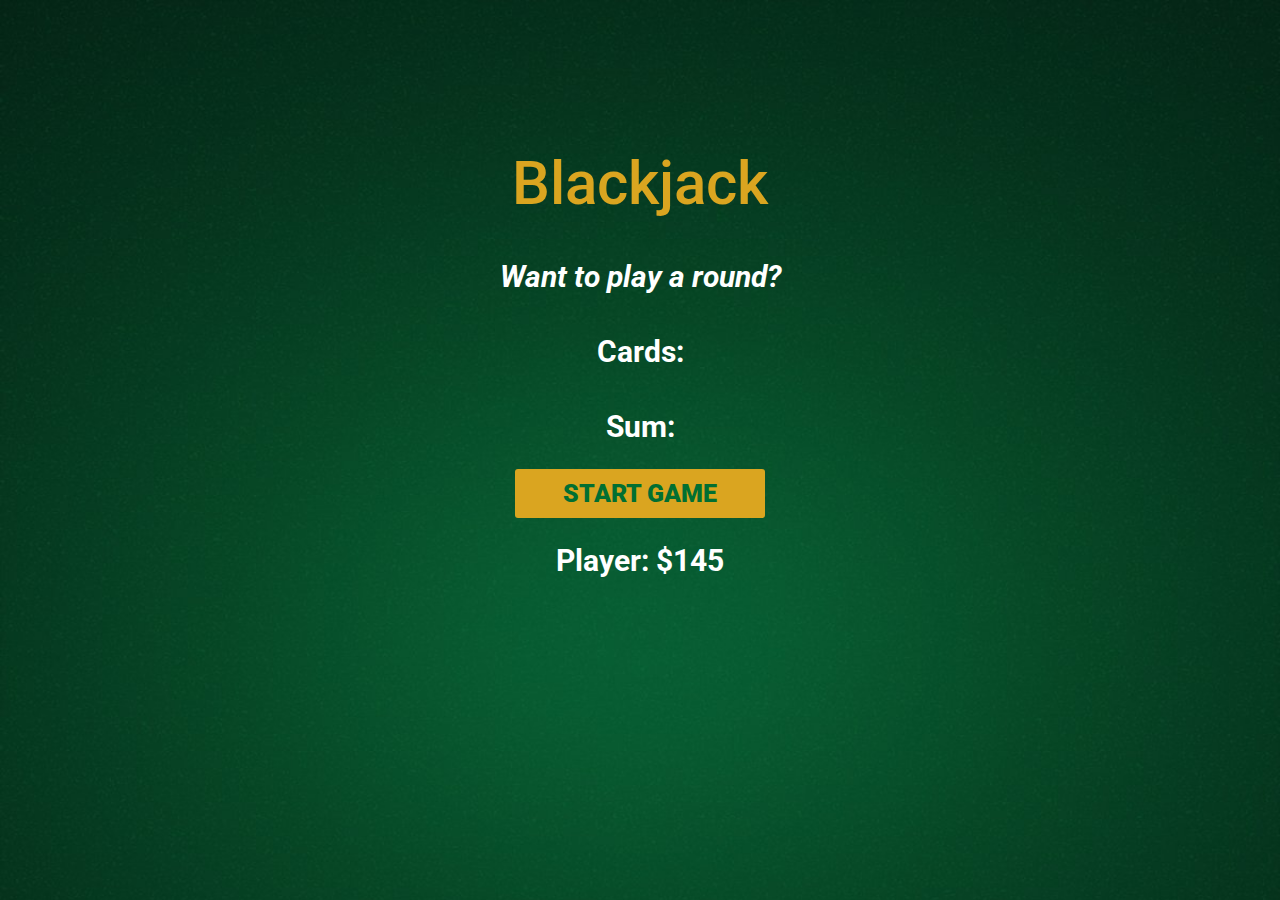
<file: Blackjack/index.html>
<!DOCTYPE html>
<html lang="en">
    <head>
        <meta charset="UTF-8">
        <meta http-equiv="X-UA-Compatible" content="IE=edge">
        <meta name="viewport" content="width=device-width, initial-scale=1.0">
        <link rel="stylesheet" href="../Blackjack/style.css">
        <title>BlackJack</title>
    </head>
    <body>
        <div class="container">
            <h1>Blackjack</h1>
            <p id="message-el">Want to play a round?</p>
            <p id="cards-el">Cards:</p>
            <p id="sum-el">Sum:</p>
            <button id="start-button" onclick="startGame()">START GAME</button>
            <button id="newcard-button" onclick="newCard()">NEW CARD</button>
            <button id="restart-button" onclick="restartButton()">RESTART GAME</button>
            <p id="player-el"></p>
        </div>
        <script src="../Blackjack/script.js"></script>
    </body>
</html>
</file>
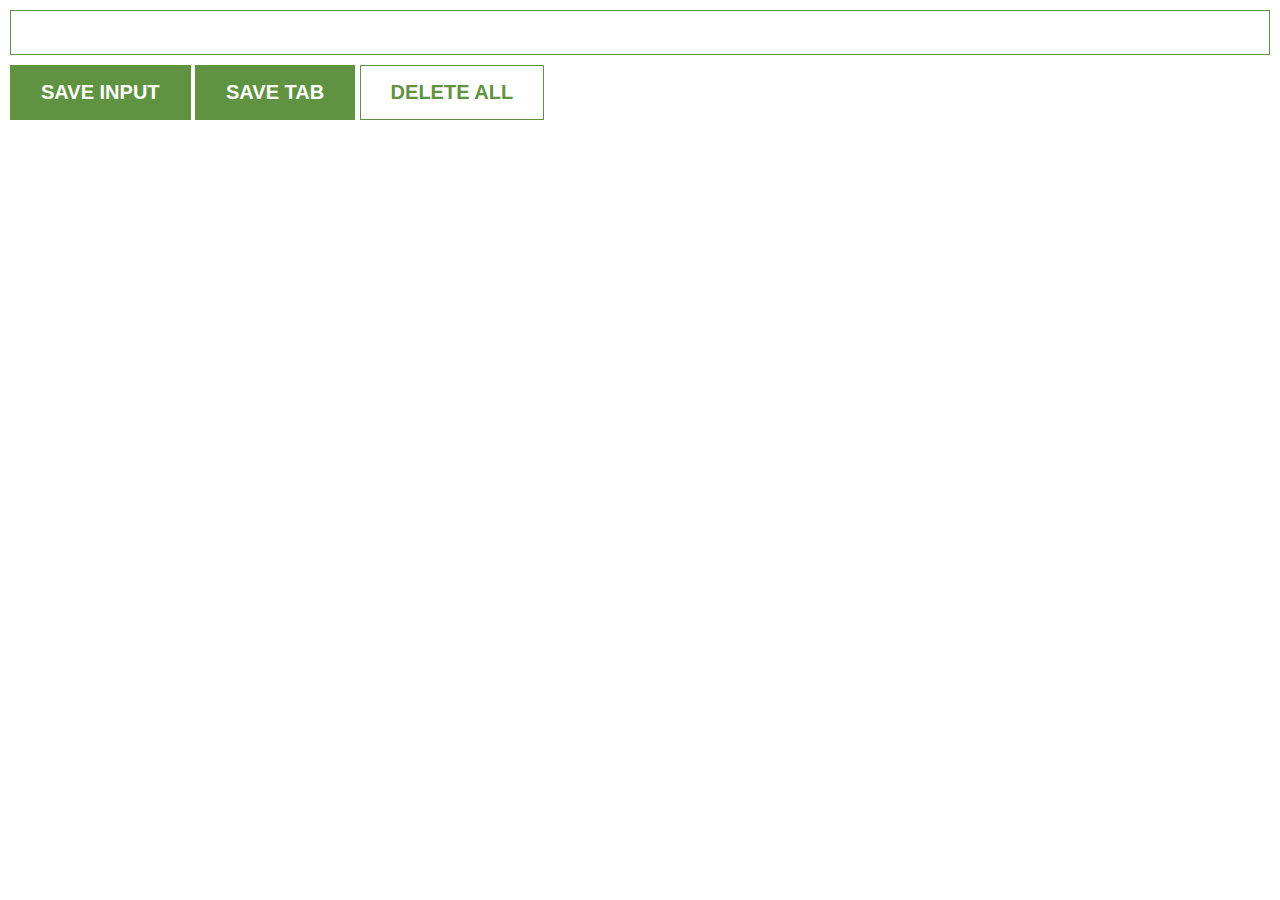
<file: Chrome extension/index.html>
<!DOCTYPE html>
<html lang="en">
<head>
    <meta charset="UTF-8">
    <meta http-equiv="X-UA-Compatible" content="IE=edge">
    <meta name="viewport" content="width=device-width, initial-scale=1.0">
    <link rel="stylesheet" href="../Chrome extension/style.css">
    <title>Chrome extension</title>
</head>
<body>
    <input type="text" id="input-el" autofocus>
    <button id="input-btn">SAVE INPUT</button>
    <button id="tab-btn">SAVE TAB</button>
    <button id="delete-btn">DELETE ALL</button>
    <ul id="ul-el"></ul>
    <script src="../Chrome extension/script.js"></script>
</body>
</html>
</file>
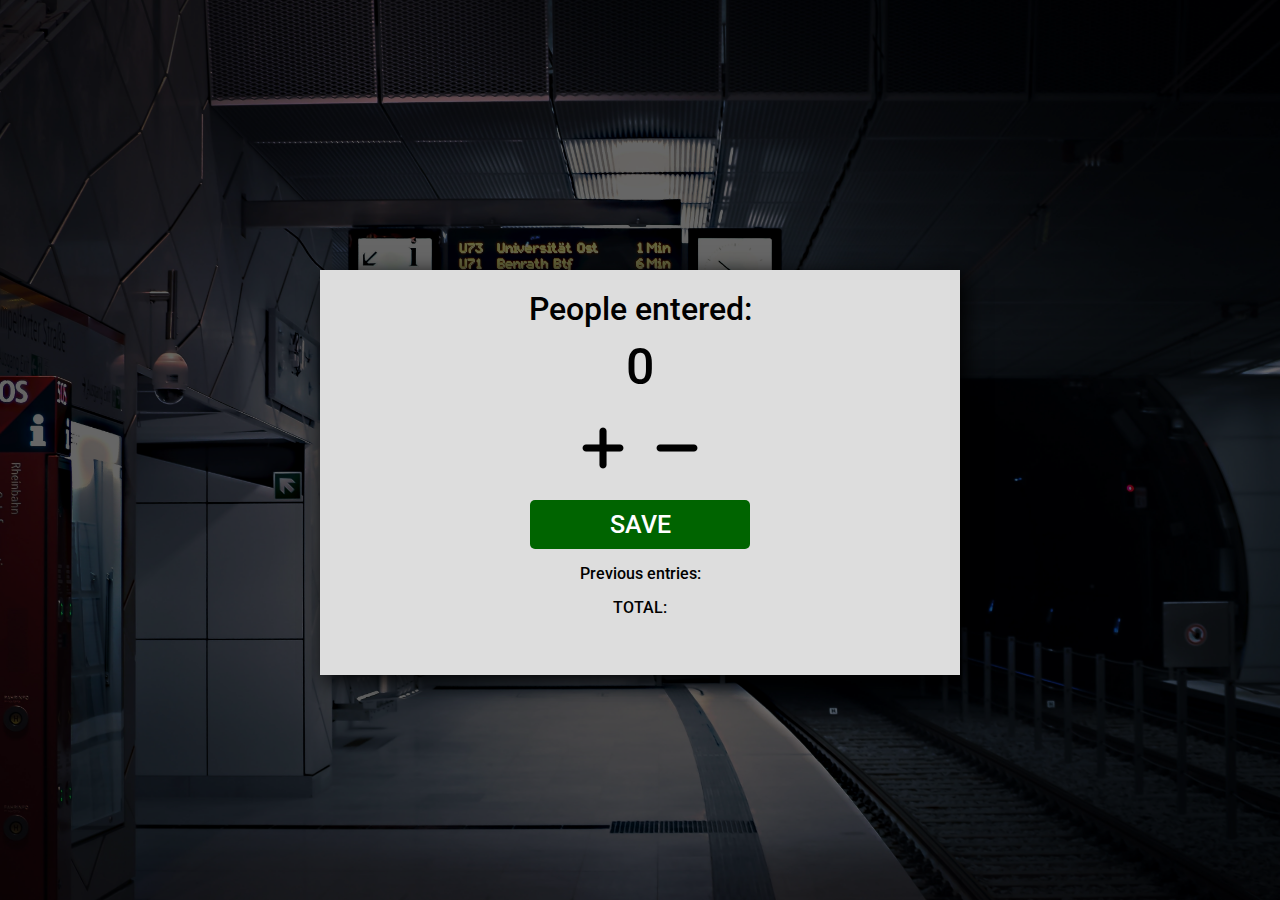
<file: People counter app/index.html>
<!DOCTYPE html>
<html lang="en">
    <head>
        <meta charset="UTF-8">
        <meta http-equiv="X-UA-Compatible" content="IE=edge">
        <meta name="viewport" content="width=device-width, initial-scale=1.0">
        <link rel="stylesheet" href="../People counter app/style.css">
        <title>People counter app</title>
    </head>
    <body>
        <div class="background">
            <div class="container">
                    <h1>People entered:</h1>
                    <h2 id="count-el">0</h2>
                    <div class="more-less">
                    <img id="more" src="../People counter app/images/Mais.png"/ onclick="increment()">
                    <img id="less" src="../People counter app/images/Menos.png" onclick="decrement()">
                    </div>
                    <button id="save-btn" onclick="save()">SAVE</button>
                    <p id="save-el">Previous entries:</p>
                    <p>TOTAL:<p id="total-el"></p></p>
            </div>
        </div>
        <script src="../People counter app/script.js"></script>
    </body>
</html>
</file>
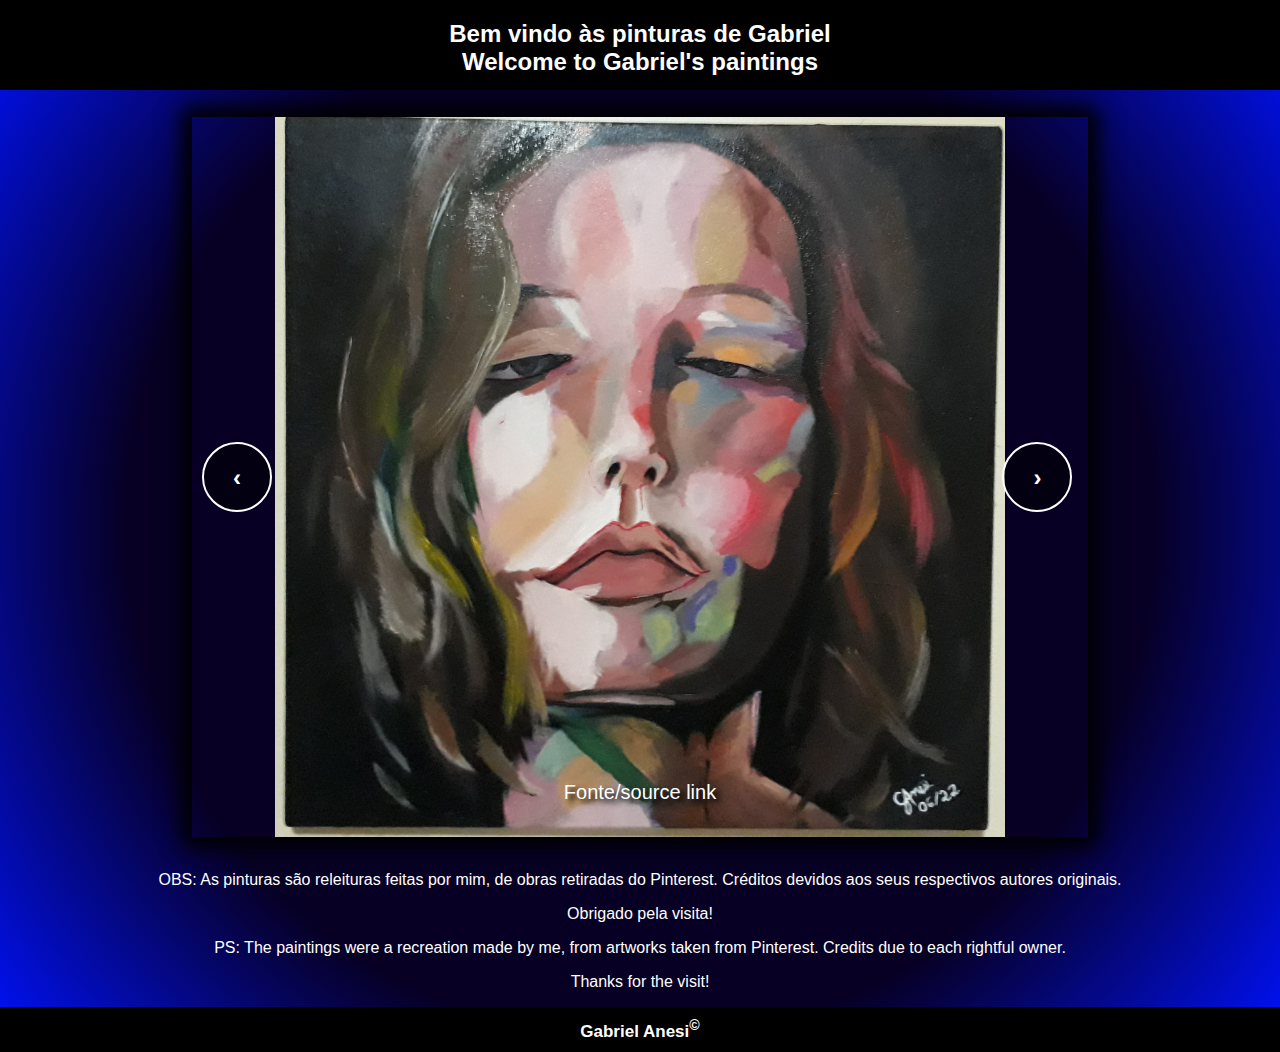
<file: Pinturas do Gabriel/index.html>
<!DOCTYPE html>
<html lang="en">
<head>
    <meta charset="UTF-8">
    <meta http-equiv="X-UA-Compatible" content="IE=edge">
    <meta name="viewport" content="width=device-width, initial-scale=1.0">
    <link rel="stylesheet" href="../Pinturas do Gabriel/assets/css/style.css">
    <title>Pinturas do Gabriel</title>
</head>
<body>
    <header>
        <div class="header"><h2>Bem vindo às pinturas de Gabriel
            <br>Welcome to Gabriel's paintings
        </h2></div>
    </header>
        <div class="container">
            <div class="slider">
                <div class="slider--controls">
                    <div class="slider--control" onclick="goPrev()">
                        <h2>&#8249</h2></div>
                    <div class="slider--control" onclick="goNext()">
                        <h2>&#8250</h2></div>
                </div>
                <div class="slider--width">
                    <div class="slider--item" style="background-image: url(../Pinturas\ do\ Gabriel/assets/images/1a.jpg)">
                    <p></p><a href="https://br.pinterest.com/pin/497577458843080786/" target="_blank">Fonte/source link</a></div>
                    <div class="slider--item" style="background-image: url(../Pinturas\ do\ Gabriel/assets/images/2a.jpg)">
                        <p></p><a href="https://br.pinterest.com/pin/497577458842336413/" target="_blank">Fonte/source link</a></div>
                    <div class="slider--item" style="background-image: url(../Pinturas\ do\ Gabriel/assets/images/3a.jpg)">
                        <p>Recreation of Anatoly Metlan's Lady in Red</p></div>
                    <div class="slider--item" style="background-image: url(../Pinturas\ do\ Gabriel/assets/images/4a.jpg)">
                    <p>Ayrton Senna ♥</p></div>
                    <div class="slider--item" style="background-image: url(../Pinturas\ do\ Gabriel/assets/images/5a.jpg)"></div>
                    <div class="slider--item" style="background-image: url(../Pinturas\ do\ Gabriel/assets/images/6a.jpg)"></div>
                    <div class="slider--item" style="background-image: url(../Pinturas\ do\ Gabriel/assets/images/7a.jpg)">
                        <p></p><a href="https://br.pinterest.com/pin/497577458842336497/" target="_blank">Fonte/source link</a></div>
                    <div class="slider--item" style="background-image: url(../Pinturas\ do\ Gabriel/assets/images/8a.jpg)"></div>
                    <div class="slider--item" style="background-image: url(../Pinturas\ do\ Gabriel/assets/images/9a.jpg)"></div>
                    <div class="slider--item" style="background-image: url(../Pinturas\ do\ Gabriel/assets/images/10a.jpg)"></div>
                    <div class="slider--item" style="background-image: url(../Pinturas\ do\ Gabriel/assets/images/11a.jpg)"></div>
                    <div class="slider--item" style="background-image: url(../Pinturas\ do\ Gabriel/assets/images/12a.jpg)"></div>
                    <div class="slider--item" style="background-image: url(../Pinturas\ do\ Gabriel/assets/images/13a.jpg)"></div>
                    <div class="slider--item" style="background-image: url(../Pinturas\ do\ Gabriel/assets/images/14a.jpg)"></div>
                    <div class="slider--item" style="background-image: url(../Pinturas\ do\ Gabriel/assets/images/15a.jpg)"></div>
                    <div class="slider--item" style="background-image: url(../Pinturas\ do\ Gabriel/assets/images/16a.jpg)"></div>
                </div>
            </div>
        </div>
        <section>
            <p>OBS: As pinturas são releituras feitas por mim, de obras retiradas do Pinterest. Créditos devidos aos seus respectivos autores originais.</p>
            <p>Obrigado pela visita!</p>
            <p>PS: The paintings were a recreation made by me, from artworks taken from Pinterest. Credits due to each rightful owner.</p>
            <p>Thanks for the visit!</p>
            
        </section>
    <footer>
        <h3><a href="https://github.com/gabriel-anesi/gabriel-anesi" target="_blank">Gabriel Anesi<sup>&copy</sup></a></h3>
    </footer>
    <script src="../Pinturas do Gabriel/assets/js/script.js"></script>
</body>
</html>
</file>
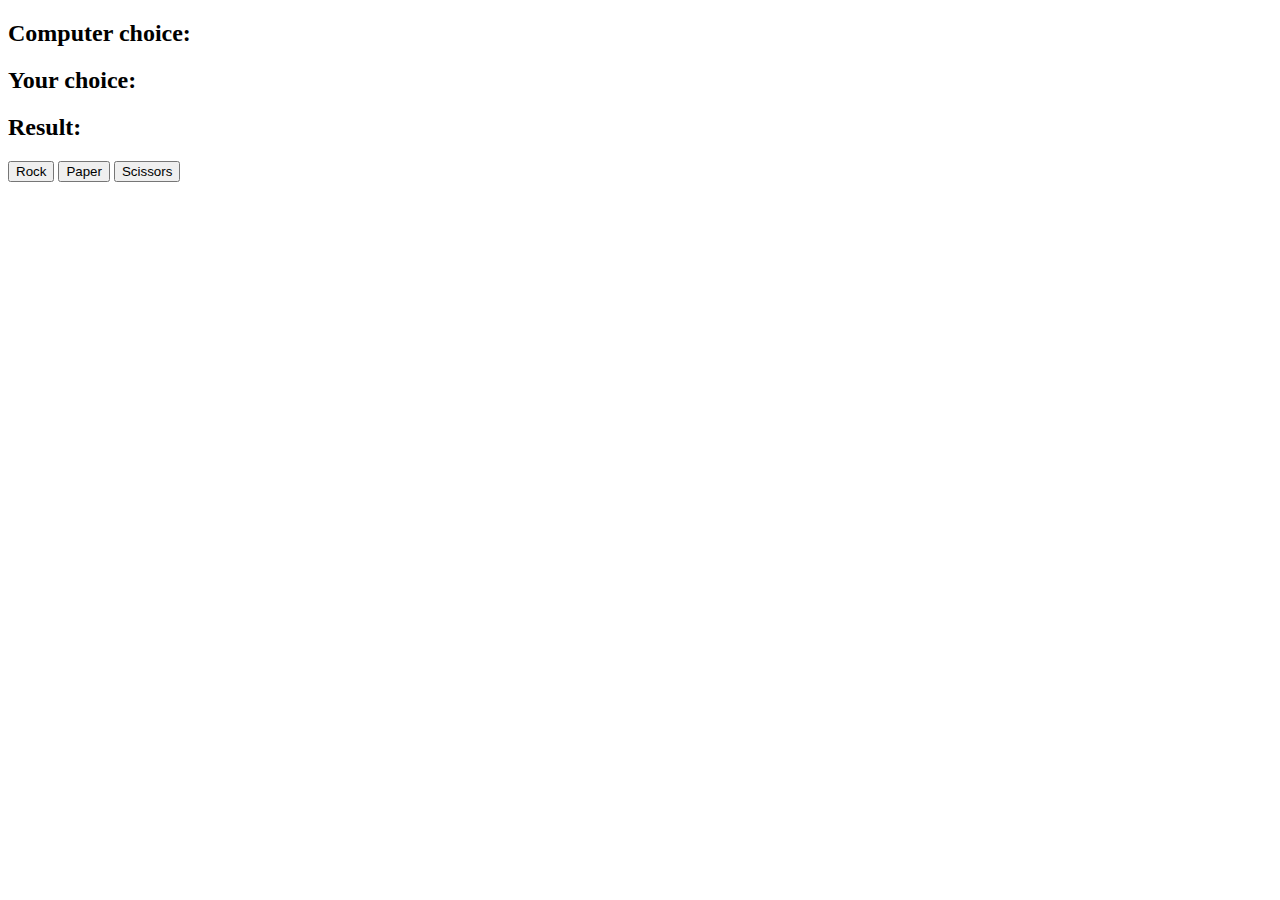
<file: Rock Paper Scissors/index.html>
<!DOCTYPE html>
<html lang="en">
<head>
    <meta charset="UTF-8">
    <meta http-equiv="X-UA-Compatible" content="IE=edge">
    <meta name="viewport" content="width=device-width, initial-scale=1.0">
    <title>Rock Paper Scissors</title>
</head>
<body>

    <h2>Computer choice: <span id="computer-choice"></span></h2>
    <h2>Your choice: <span id="your-choice"></span></h2>
    <h2>Result: <span id="result"></span></h2>
    <button id="Rock">Rock</button>
    <button id="Paper">Paper</button>
    <button id="Scissors">Scissors</button>
    <script src="../Rock Paper Scissors/script.js"></script>
</body>
</html>
</file>
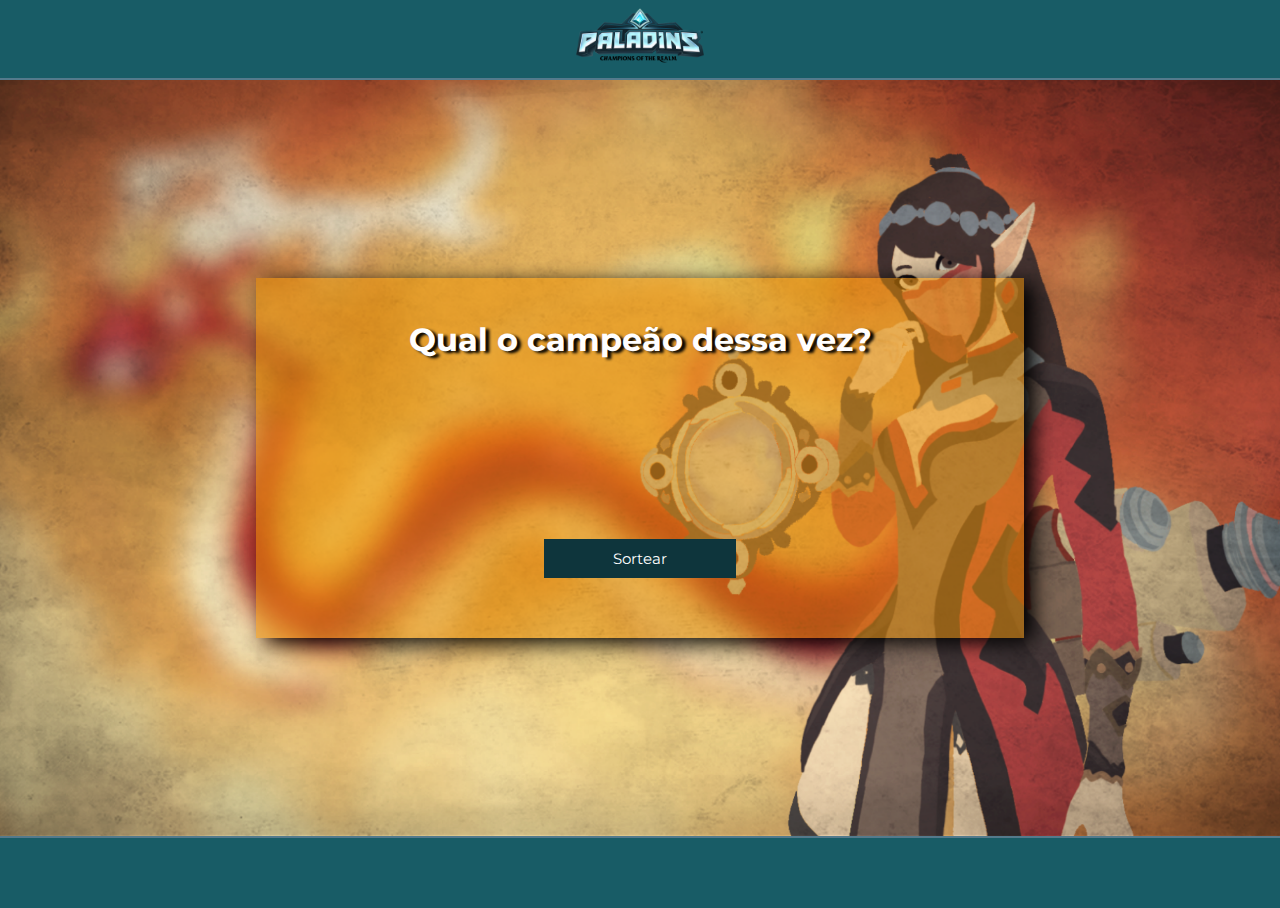
<file: Sorteador de personagem/index.html>
<!DOCTYPE html>
<html lang="en">
<head>
    <meta charset="UTF-8">
    <meta http-equiv="X-UA-Compatible" content="IE=edge">
    <meta name="viewport" content="width=device-width, initial-scale=1.0">
    <link rel="stylesheet" href="../Sorteador de personagem/assets/css/style.css">
    <link rel="preconnect" href="https://fonts.googleapis.com">
    <link rel="preconnect" href="https://fonts.gstatic.com" crossorigin>
    <link href="https://fonts.googleapis.com/css2?family=Montserrat&family=Roboto&display=swap" rel="stylesheet">
    <link rel="shortcut icon" href="../Sorteador de personagem/images/icon.ico" type="image/x-icon">
    <title>Sorteador de personagem</title>
</head>
<body>
    <header>
        <div class="header-image">
            <a href="https://www.paladins.com/" target="_blank"><img src="../Sorteador de personagem/images/logo.png"></a> 
        </div>
    </header>
    <div class="container">
        <div class="field">
            <h1>Qual o campeão dessa vez?</h1>
            <div id="campeao"></div>
            <button id="gerar_campeao" onclick="sortear(paladinsChampions)">Sortear</button>
            <br>
        </div>
    </div>
    <footer>
        
    </footer>
    <script src="../Sorteador de personagem/assets/js/script.js"></script>
</body>
</html>
</file>
<file: Blackjack/style.css>
@import url('https://fonts.googleapis.com/css2?family=Roboto:wght@100;300;400;500;700;900&display=swap');

* {
    font-family: 'Roboto', sans-serif;
    box-sizing: border-box;
    margin: 0;
    padding: 0;
}

body {
    height: 100vh;
    overflow: hidden;
    display: flex;
    flex-direction: column;
    background-image: url(../Blackjack/images/bg.jpg);
    background-size: cover;
    font-weight: bold;

}

h1 {
    color: goldenrod;
    font-size: 60px;
    font-weight: 500;
}

p {
    color: white;
    font-size: 30px;
}


h1, p {
    padding: 20px;
}

.container {
    display: flex;
    flex-direction: column;
    justify-content: center;
    align-items: center;
    margin-top: 10%;
}

#message-el {
    font-style: italic;
}

button {
    border: none;
    padding: 10px;
    margin: 5px;
    color: #016f32;
    font-weight: bolder;
    font-size: 25px;
    width: 250px;
    background-color: goldenrod;
    border-radius: 3px;
}


#newcard-button {
    display: none;
}

#restart-button {
    display: none;
}
</file>
<file: Chrome extension/style.css>
* {
    box-sizing: border-box;
}

body {
    margin: 0;
    padding: 10px;
    font-family: Arial, Helvetica, sans-serif;
    min-width: 400px;
}

input {
    border: 1px solid #5f9341 ;
    display: flex;
    width: 100%;
    height: 5vh;
    padding: 10px;
    outline: none;
}

button {
    background-color: #5f9341;
    border: 1px solid #5f9341;
    color: white;
    padding: 15px 30px;
    font-weight: bold;
    font-size: 20px;
    margin-top: 10px;
}

#delete-btn {
    background-color: white;
    color: #5f9341;
    border: 1px solid #5f9341;
}

#ul-el {
    list-style: none;
    font-weight: 500;
    padding: 10px 0px;
    text-decoration: underline;
}

ul li {
    margin-bottom: 4px;
}

li a {
    text-decoration: none;
    color: #5f9341;
}
</file>
<file: People counter app/style.css>
@import url('https://fonts.googleapis.com/css2?family=Roboto:wght@100;300;400;500;900&display=swap');

* {
    font-family: 'Roboto', sans-serif;
    font-weight: 500;
    box-sizing: border-box;
    margin: 0;
    padding: 0;
}

body {
    background-image: url(../People\ counter\ app/images/station.jpg);
    background-size: cover;
    background-position: center;
    background-repeat: no-repeat;
    text-align: center;
    font-weight: bold;
    height: 100vh;
    overflow: hidden;
    display: flex;
    flex-direction: column;

}

.background {
    background-color: rgba(0, 0, 0, 0.6); 
    color: rgba(0, 0, 0, 0.6);
    height: 100vh;
}

.container {
    background-color: #DDD;
    justify-content: center;
    align-items: center;
    padding: 10px;
    margin-top: 30vh;
    margin-bottom: 30vh;
    margin-left: auto;
    margin-right: auto;
    height: 40vh;
    width: 40vw;
    box-shadow: 5px 5px 20px #000;
}

h1 {
    margin-top: 10px;
    margin-bottom: 10px;
}

h2 {
    font-size: 50px;
    margin-top: 0;
    margin-bottom: 20px;
}

h1, h2 {
    color: black;
}

button {
    border: none;
    padding: 10px;
    border-radius: 5px;
    color: white;
    font-weight: 500;
    font-size: 25px;
    width: 300px;
    display: inline-block;
}


.more-less {
    display: flex;
    justify-content: center;
    margin-bottom: 20px;
    gap: 10px;
}

#more, #less {
    cursor: pointer;
}

#save-btn {
    background-color: darkgreen;
}

#save-btn:hover {
    background-color: rgb(17, 117, 17);
}

#increment-btn {
    background-color: darkred;
    margin-bottom: 10px;
}

p {
    margin-top: 15px;
    color: black;
}

@media (max-width:799px) {
    
    .container {
        height: 40vh;
        width: 85vw;
        margin-bottom: 0vh;
    }

    #save-btn {
        width: 200px;
    }
}

@media (min-width:800px) {
    
    .container {
        height: 45vh;
        width: 50vw;
        margin-bottom: 0vh;
    }

    #save-btn {
        width: 220px;
    }
}
</file>
<file: Pinturas do Gabriel/assets/css/style.css>
* {
    box-sizing: border-box;
    font-family: Arial, Helvetica, sans-serif;
}

body {
    margin: 0;
    background: rgb(7,0,36);
    background: radial-gradient(circle, rgba(7,0,36,1) 62%, rgba(0,18,255,1) 100%, rgba(68,70,94,1) 100%);
}

header {
    margin: 0;
    display: flex;
    flex-direction: column;
    height: 10vh;
    background-color: #000;
}

header h2 {
    color: #FFF;
    display: flex;
    justify-content: center;
    text-align: center;
}

.container {
    height: 82vh;
}


.slider {
    overflow: hidden;
    box-shadow: 0px 0px 20px 10px #000;
    margin-left: 15vw;
    margin-right: 15vw;
    margin-top: 3vh;
    margin-bottom: 3vh;
}

.slider--width {
    height: 80vh;
    display: flex;
    transition: all ease 0.8s;
}

.slider--item {
    width: 70vw;
    height: 80vh;
    background-position:center;
    background-size:contain;
    background-repeat: no-repeat;
    display: flex;
    justify-content: center;
    align-items: center;
    color: #FFF;
    text-shadow: 5px 4px 5px #000;
    font-size: 50px;
}

.slider--item p{
    color: #FFF;
    font-size: 25px;
    display: flex;
    justify-content: center;
    margin-top: 70vh;
}

.slider--item a{
    color: #FFF;
    font-size: 20px;
    display: flex;
    justify-content: center;
    margin-top: 70vh;
    z-index: 999;
    text-decoration: none;
}

.slider--controls {
    position: absolute;
    z-index: 99;
    width: 68vw;
    display: flex;
    justify-content: space-between;
    align-items: center;
    cursor: pointer;
    margin-left: 10px;
}

.slider--control {
    width: 70px;
    height: 70px;
    background-color: rgba(0, 0, 0, 0.5);
    border-radius: 50%;
    overflow: hidden;
    border: 2px solid #FFF;
}

.slider--controls h2 {
    color: #FFF;
    display: flex;
    justify-content: center;

    
}


section p {
    color: white;
    display: flex;
    justify-content: center;
}

footer {
    background-color: #000;
    height: 5vh;
    color: #FFF;
    display: flex;
    justify-content: center;
    align-items: center;
}   

footer h3 a {
    text-decoration: none;
    color: #FFF;
    font-size: 17px;
}
</file>
<file: Sorteador de personagem/assets/css/style.css>
* {
    margin: 0;
    padding: 0;
    box-sizing: border-box;
    font-family: Montserrat, Roboto, Arial, Helvetica, sans-serif;
}

body {
    overflow-y: hidden;
}

header {
    height: 80px;
    background-color: #185c66;
    border-bottom: 2px solid #547a8c;
}

header .header-image {
    display: flex;
    justify-content: center;
    padding: 5px;
}

header .header-image a {
    display: flex;
    justify-content: center;
    height: 60px;
}

.container {
    display: flex;
    flex-direction: column;
    justify-content: center;
    align-items: center;
    overflow: hidden;
    background-image: url(../../images/bg1.png);
    background-position: center;
    background-size: cover;
    height: 84vh;

}

.field {
    display: flex;
    flex-direction: column;
    justify-content: center;
    align-items: center;
    background-color: rgba(236, 144, 0, 0.5); 
    color: white;
    text-shadow: 4px 2px 3px black;
    box-shadow: 10px 5px 20px black;
    width: 60vw;
    height: 40vh;
}

#campeao {
    display: flex;
    flex-direction: column;
    height: 10vh;
    padding: 10vh;
    font-size: 40px;
    color: black;
    text-shadow: 3px 2px 5px white;
    font-weight: 600;

}


#gerar_campeao {
    padding: 10px;
    background-color: #0e353c;
    border: none;
    color: white;
    width: 15vw;
    font-size: 15px;
}

#gerar_campeao:hover {
    border: 1px solid #00ffe4;
    margin-top: -2px; /* Pra não levantar os campos #campeao e h1 */
}

footer {
    height: 8vh;
    background-color: #185c66;
    border-top: 2px solid #547a8c;
}

@media (max-width:900px) {
    h1 {
       font-size: 20px;
       text-align: center;
    }
    
    #gerar_campeao {
        width: 30vw;
    }
}


@media (max-width:600px) {

    .container {
        margin-top: -1vh;
        height: 75vh;
    }    

    .field {
        height: 60vh;
    }

    h1 {
       font-size: 15px;
       text-align: center;
    }
    
    #campeao {
        font-size: 20px;
    }

    #gerar_campeao {
        width: 30vw;
    }

    footer {
        height: 20vh;
    }
}
</file>
